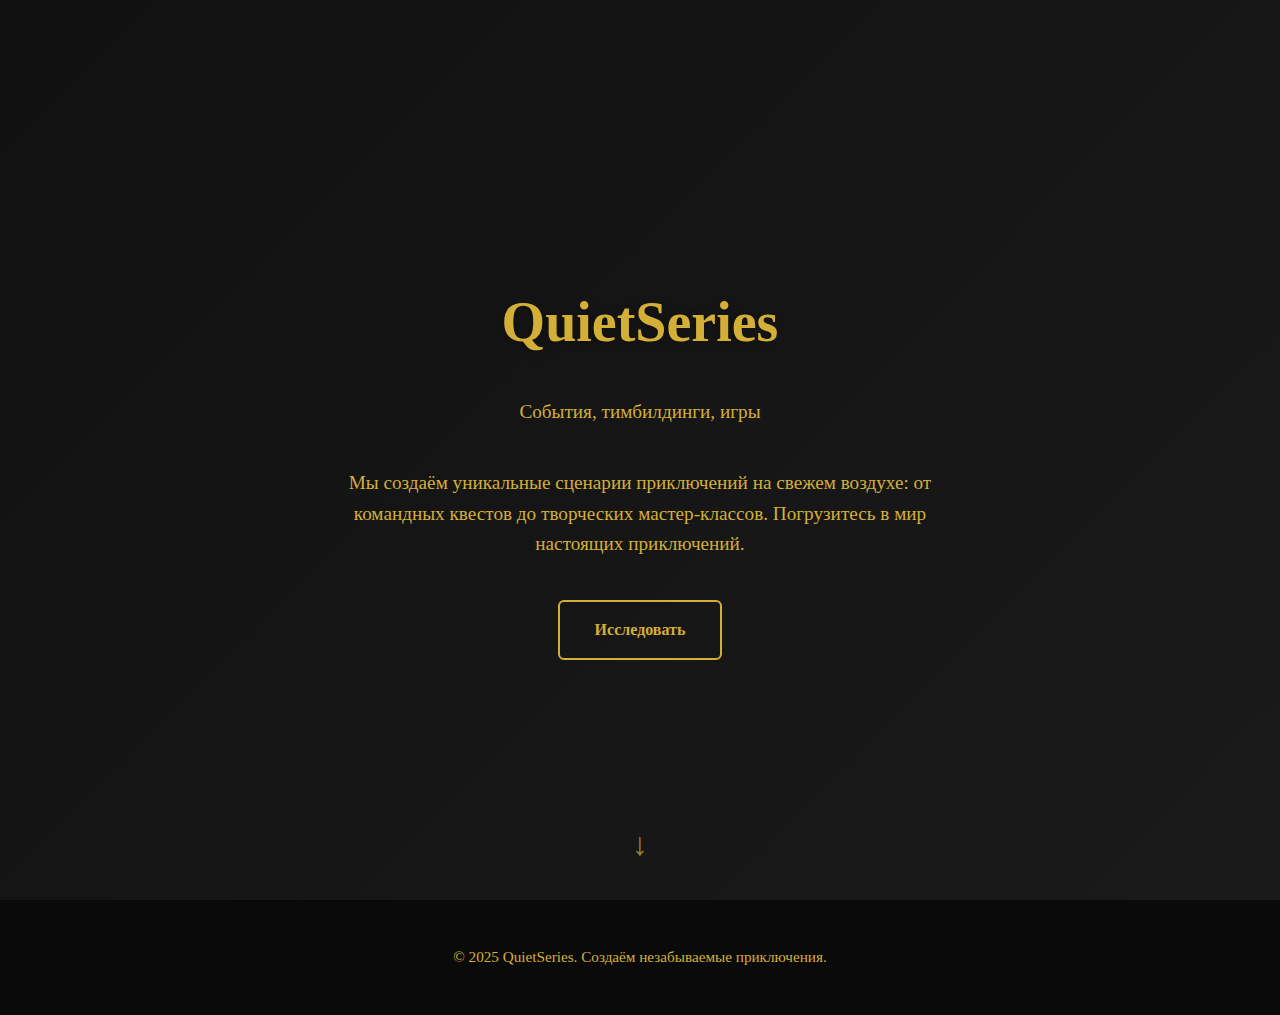
<file: index.html>
<!DOCTYPE html>
<html lang="ru">
<head>
  <meta charset="UTF-8">
  <title>QuietSeries – Приключения на природе</title>
  <meta name="viewport" content="width=device-width, initial-scale=1">
  <script src="config.js"></script>
  <link rel="stylesheet" href="quests/styles.css">
</head>
<body>

<div class="page-container">
  <!-- Главная секция -->
  <section class="section hero-section">
    <div class="hero-content">
      <h1>QuietSeries</h1>
      <p class="tagline">События, тимбилдинги, игры</p>
      <p class="description">Мы создаём уникальные сценарии приключений на свежем воздухе: от командных квестов до творческих мастер‑классов. Погрузитесь в мир настоящих приключений.</p>
      <a href="#nav" class="btn">Исследовать</a>
    </div>
    <div class="scroll-arrow">↓</div>
  </section>

  <!-- Наши программы -->
  <section class="section nav-section" id="nav">
    <div class="nav-content">
      <h2>Наши программы</h2>
      <div class="programs-block">
        <div class="program-item">
          <h3>КВЕСТЫ</h3>
          <p>Интерактивные приключения на природе с загадками, командной работой и неожиданными открытиями.</p>
          <a href="quests/index.html" class="btn">Подробнее</a>
        </div>
      </div>
    </div>
    <div class="scroll-arrow">↓</div>
  </section>

  <!-- О нас -->
  <section class="section about-section">
    <div class="about-content">
      <h2>О QuietSeries</h2>
      <p>Мы верим, что лучшие воспоминания создаются на свежем воздухе, в окружении природы и единомышленников. Наша миссия — создавать уникальные впечатления, которые объединяют людей и помогают им раскрыть свой потенциал.</p>
      <p>Каждое наше мероприятие — это тщательно продуманный сценарий, который сочетает в себе элементы игры, обучения и приключения. Мы работаем с профессиональными организаторами и используем качественный реквизит для создания незабываемого опыта.</p>
    </div>
    <div class="scroll-arrow">↓</div>
  </section>

  <!-- Контакты -->
  <section class="section contact-section">
    <div class="contact-content">
      <h2>Свяжитесь с нами</h2>
      <p>Готовы к приключению? Свяжитесь с нами для обсуждения деталей вашего мероприятия.</p>
      <div class="contact-info">
        <div class="contact-item">
          <span>📱</span>
          <a href="https://t.me/+rO_BPFRWtlUzYzJi" target="_blank">Telegram канал</a>
        </div>
        <div class="contact-item">
          <span>📍</span>
          <span>Z‑Camping, озеро Galina (25 км от Нячанга)</span>
        </div>
      </div>
    </div>
  </section>
</div>

<footer>
  <p>© 2025 QuietSeries. Создаём незабываемые приключения.</p>
</footer>

<script>
// Упрощённый и плавный скролл между секциями
document.addEventListener('DOMContentLoaded', function() {
  const container = document.querySelector('.page-container');
  const sections = Array.from(document.querySelectorAll('.section'));
  let currentSection = 0;
  let isScrolling = false;

  function scrollToSection(index) {
    if (index < 0 || index >= sections.length) return;
    isScrolling = true;
    currentSection = index;
    sections[index].scrollIntoView({ behavior: 'smooth' });
    setTimeout(() => { isScrolling = false; }, 700);
  }

  // Прокрутка колёсиком
  container.addEventListener('wheel', function(e) {
    if (isScrolling) { e.preventDefault(); return; }
    if (e.deltaY > 0) {
      e.preventDefault();
      scrollToSection(currentSection + 1);
    } else if (e.deltaY < 0) {
      e.preventDefault();
      scrollToSection(currentSection - 1);
    }
  }, { passive: false });

  // Клики по стрелкам
  document.querySelectorAll('.scroll-arrow').forEach((arrow, index) => {
    arrow.addEventListener('click', () => scrollToSection(index + 1));
  });

  // Навигация с клавиатуры
  document.addEventListener('keydown', function(e) {
    if (e.key === 'ArrowDown' || e.key === ' ') {
      e.preventDefault();
      if (!isScrolling) scrollToSection(currentSection + 1);
    } else if (e.key === 'ArrowUp') {
      e.preventDefault();
      if (!isScrolling) scrollToSection(currentSection - 1);
    }
  });
});
</script>

</body>
</html>
</file>
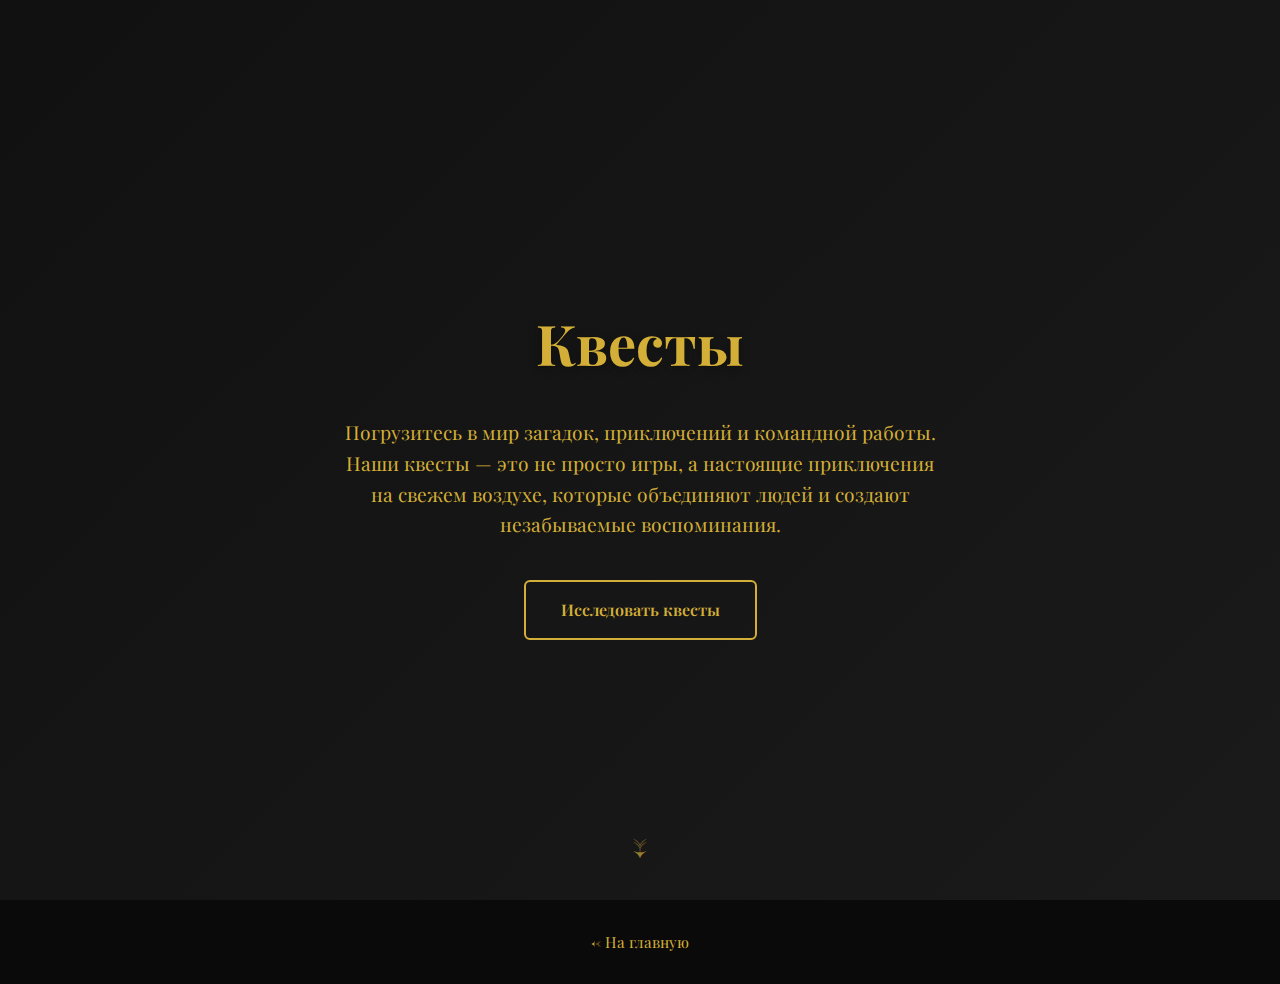
<file: quests/index.html>
<!DOCTYPE html>
<html lang="ru">
<head>
  <meta charset="UTF-8">
  <title>Квесты – QuietSeries</title>
  <meta name="viewport" content="width=device-width, initial-scale=1">
  <script src="../config.js"></script>
  <link href="https://fonts.googleapis.com/css2?family=Playfair+Display:wght@400;700&display=swap" rel="stylesheet">
  <link rel="stylesheet" href="styles.css">
</head>
<body>

<div class="page-container">
  <!-- Главная секция -->
  <section class="section hero-section">
    <div class="hero-content">
      <h1>Квесты</h1>
      <p>Погрузитесь в мир загадок, приключений и командной работы. Наши квесты — это не просто игры, а настоящие приключения на свежем воздухе, которые объединяют людей и создают незабываемые воспоминания.</p>
      <a href="#quests" class="btn">Исследовать квесты</a>
    </div>
    <div class="scroll-arrow">↓</div>
  </section>

  <!-- Список квестов -->
  <section class="section nav-section" id="quests">
    <div class="nav-content">
      <h2>Доступные квесты</h2>
      <div class="programs-block">
        <div class="program-item">
          <h3>Квест «Три пути»</h3>
          <p>Выбери путь Тела, Сердца или Разума и пройди загадочный маршрут по живописной территории Z‑Camping у озера Galina.</p>
          <p class="meta">600 000 VND · 2–2.5 часа</p>
          <a href="tri-puti.html" class="btn">Подробнее</a>
        </div>

        <div class="program-item">
          <h3>Квест «Лесные тропы»</h3>
          <p>Исследуйте тайны древнего леса, разгадывайте загадки природы и найдите спрятанные сокровища в уединённых уголках парка.</p>
          <p class="meta">500 000 VND · 1.5–2 часа</p>
          <span class="btn">Скоро</span>
        </div>

        <div class="program-item">
          <h3>Квест «Ночные огни»</h3>
          <p>Захватывающее ночное приключение с фонариками, загадочными сигналами и поиском тайных посланий под звёздным небом.</p>
          <p class="meta">700 000 VND · 2–3 часа</p>
          <span class="btn">Скоро</span>
        </div>
      </div>
    </div>
    <div class="scroll-arrow">↓</div>
  </section>
</div>

<footer>
  <a href="../index.html">← На главную</a>
</footer>

<script>
// Упрощённый и плавный скролл между секциями
document.addEventListener('DOMContentLoaded', function() {
  const container = document.querySelector('.page-container');
  const sections = Array.from(document.querySelectorAll('.section'));
  let currentSection = 0;
  let isScrolling = false;

  function scrollToSection(index, instant = false) {
    if (index < 0 || index >= sections.length) return;
    isScrolling = true;
    currentSection = index;
    container.scrollTo({
      top: sections[index].offsetTop,
      behavior: instant ? 'auto' : 'smooth'
    });
    setTimeout(() => { isScrolling = false; }, 700);
  }


  function goToHash(hash, instant = false) {
    const targetIndex = sections.findIndex(sec => sec.id === hash);
    if (targetIndex !== -1) {
      scrollToSection(targetIndex, instant);
    }
  }


  // Переход по якорям на странице
  document.querySelectorAll('a[href^="#"]').forEach(link => {
    link.addEventListener('click', function(e) {
      const targetId = this.getAttribute('href').slice(1);

      if (targetId) {
        e.preventDefault();
        window.location.hash = targetId;
        goToHash(targetId);
      }
    });
  });

  // Прокрутка к секции при открытии с хэшем
  if (window.location.hash) {
    const initialHash = window.location.hash.slice(1);
    setTimeout(() => goToHash(initialHash, true), 100);
  }

  window.addEventListener('hashchange', () => {
    const hash = window.location.hash.slice(1);
    goToHash(hash);
  });


      const targetIndex = sections.findIndex(sec => sec.id === targetId);
      if (targetIndex !== -1) {
        e.preventDefault();
        scrollToSection(targetIndex);
      }
    });
  });

  // Прокрутка к секции при открытии с хэшем
  const initialHash = window.location.hash.slice(1);
  if (initialHash) {
    const targetIndex = sections.findIndex(sec => sec.id === initialHash);
    if (targetIndex !== -1) {
      // небольшая задержка, чтобы страница успела построиться
      setTimeout(() => scrollToSection(targetIndex), 0);
    }
  }


  // Прокрутка колёсиком
  container.addEventListener('wheel', function(e) {
    if (isScrolling) { e.preventDefault(); return; }
    if (e.deltaY > 0) {
      e.preventDefault();
      scrollToSection(currentSection + 1);
    } else if (e.deltaY < 0) {
      e.preventDefault();
      scrollToSection(currentSection - 1);
    }
  }, { passive: false });

  // Клики по стрелкам
  document.querySelectorAll('.scroll-arrow').forEach((arrow, index) => {
    arrow.addEventListener('click', () => scrollToSection(index + 1));
  });

  // Навигация с клавиатуры
  document.addEventListener('keydown', function(e) {
    if (e.key === 'ArrowDown' || e.key === ' ') {
      e.preventDefault();
      if (!isScrolling) scrollToSection(currentSection + 1);
    } else if (e.key === 'ArrowUp') {
      e.preventDefault();
      if (!isScrolling) scrollToSection(currentSection - 1);
    }
  });
});
</script>

</body>
</html>
</file>
<file: quests/styles.css>
:root {
  --gold-color: #d4af37;
}

html {
  scroll-behavior: smooth;
}

body {
  margin: 0;
  font-family: 'Playfair Display', serif;
  background: #111;
  color: var(--gold-color);
  line-height: 1.6;
  overflow-x: hidden;
}

/* Контейнер для всех секций с snap-scroll */
.page-container {
  position: relative;
  scroll-snap-type: y mandatory;
  height: 100vh;
  overflow-y: scroll;
  scroll-behavior: smooth;
}

/* Общие стили для секций с snap-scroll */
.section {
  min-height: 100vh;
  display: flex;
  flex-direction: column;
  justify-content: center;
  align-items: center;
  padding: 60px 20px;
  box-sizing: border-box;
  position: relative;
  overflow: hidden;
  scroll-snap-align: start;
}

/* Анимированная стрелочка */
.scroll-arrow {
  position: absolute;
  bottom: 30px;
  left: 50%;
  transform: translateX(-50%);
  color: rgba(212, 175, 55, 0.7);
  font-size: 2rem;
  animation: bounce 2s infinite;
  cursor: pointer;
  transition: color 0.3s ease;
  z-index: 10;
}

.scroll-arrow:hover {
  color: rgba(212, 175, 55, 1);
}

@keyframes bounce {
  0%, 20%, 50%, 80%, 100% {
    transform: translateX(-50%) translateY(0);
  }
  40% {
    transform: translateX(-50%) translateY(-10px);
  }
  60% {
    transform: translateX(-50%) translateY(-5px);
  }
}

/* Легенда - первая секция */
.legend-section {
  position: relative;
  overflow: hidden;
  background: #181818;
  text-align: center;
}

.legend-bg-video {
  position: absolute;
  top: 0;
  left: 0;
  width: 100%;
  height: 100%;
  object-fit: cover;
  z-index: 1;
  opacity: 0.35;
  pointer-events: none;
}

.legend-content {
  position: relative;
  z-index: 2;
  max-width: 700px;
  margin: 0 auto;
  color: var(--gold-color);
  font-size: 1.1rem;
  line-height: 1.9;
  animation: fadeInUp 1s ease-out;
}

.legend-content h2 {
  font-size: 2.2rem;
  font-weight: 700;
  margin-bottom: 40px;
  color: var(--gold-color);
  text-shadow: 0 2px 10px rgba(0,0,0,0.3);
}

.legend-content p {
  margin-bottom: 20px;
  opacity: 0.95;
}

/* Заголовок квеста */
.hero-section {
  background: linear-gradient(135deg, #111 0%, #1a1a1a 100%);
  text-align: center;
}

.hero-content h1 {
  font-size: 3.5rem;
  font-weight: 700;
  margin-bottom: 30px;
  color: var(--gold-color);
  text-shadow: 0 2px 10px rgba(0,0,0,0.3);
}

.hero-content p {
  font-size: 1.2rem;
  margin-bottom: 40px;
  color: var(--gold-color);
  max-width: 600px;
}

.btn {
  display: inline-block;
  padding: 15px 35px;
  background: transparent;
  color: var(--gold-color);
  font-weight: 600;
  border-radius: 6px;
  text-decoration: none;
  transition: all 0.3s ease;
  border: 2px solid var(--gold-color);
}

.btn:hover {
  background: #111;
  color: var(--gold-color);
  border-color: var(--gold-color);
  transform: translateY(-2px);
}

/* О квесте */
.about-section {
  background: #181818;
}

.about-content {
  max-width: 800px;
  text-align: center;
}

.about-content h2 {
  font-size: 2.5rem;
  font-weight: 700;
  margin-bottom: 30px;
  color: var(--gold-color);
}

.about-content p {
  font-size: 1.1rem;
  line-height: 1.8;
  color: var(--gold-color);
  margin-bottom: 20px;
}

/* Тайминг */
.timing-section {
  background: #111;
}

.timing-content {
  max-width: 800px;
}

.timing-content h2 {
  font-size: 2.5rem;
  font-weight: 700;
  margin-bottom: 40px;
  text-align: center;
  color: var(--gold-color);
}

.timing-list {
  list-style: none;
  padding: 0;
}

.timing-list li {
  margin-bottom: 25px;
  padding: 20px;
  background: rgba(255,255,255,0.05);
  border-radius: 8px;
  border-left: 4px solid var(--gold-color);
}

.timing-list b {
  color: var(--gold-color);
  font-weight: 600;
}

/* Маршруты */
.routes-section {
  background: #181818;
}

.routes-content h2 {
  font-size: 2.5rem;
  font-weight: 700;
  margin-bottom: 40px;
  text-align: center;
  color: var(--gold-color);
}

.paths {
  display: grid;
  grid-template-columns: repeat(auto-fit, minmax(300px, 1fr));
  gap: 30px;
  max-width: 1000px;
  width: 100%;
}

.card {
  background: #222;
  border-radius: 12px;
  overflow: hidden;
  box-shadow: 0 8px 25px rgba(0,0,0,0.2);
  transition: transform 0.3s ease, box-shadow 0.3s ease;
  border: 1px solid rgba(255,255,255,0.1);
}

.card:hover {
  transform: translateY(-5px);
  box-shadow: 0 15px 35px rgba(0,0,0,0.3);
}

.card img {
  width: 100%;
  height: 200px;
  object-fit: cover;
  filter: grayscale(0.3) brightness(0.8);
}

.card h3 {
  margin: 20px 20px 10px 20px;
  font-size: 1.4rem;
  color: var(--gold-color);
  font-weight: 600;
}

.card p {
  margin: 0 20px 20px 20px;
  color: var(--gold-color);
  line-height: 1.6;
}

/* Особенности */
.features-section {
  background: #111;
}

.features-content {
  max-width: 800px;
  text-align: center;
}

.features-content h2 {
  font-size: 2.5rem;
  font-weight: 700;
  margin-bottom: 30px;
  color: var(--gold-color);
}

.features-content p {
  font-size: 1.1rem;
  line-height: 1.8;
  color: var(--gold-color);
  margin-bottom: 20px;
}

/* Финал */
.final-section {
  background: #181818;
}

.final-content {
  max-width: 800px;
  text-align: center;
}

.final-content h2 {
  font-size: 2.5rem;
  font-weight: 700;
  margin-bottom: 30px;
  color: var(--gold-color);
}

.final-content p {
  font-size: 1.1rem;
  line-height: 1.8;
  color: var(--gold-color);
}

/* Преимущества */
.advantages-section {
  background: #111;
}

.advantages-content h2 {
  font-size: 2.5rem;
  font-weight: 700;
  margin-bottom: 40px;
  text-align: center;
  color: var(--gold-color);
}

.advantages-list {
  list-style: none;
  padding: 0;
  max-width: 800px;
}

.advantages-list li {
  margin-bottom: 20px;
  padding: 15px 20px;
  background: rgba(255,255,255,0.05);
  border-radius: 6px;
  border-left: 3px solid var(--gold-color);
}

/* Локация и стоимость */
.location-section {
  background: #181818;
}

.location-content {
  max-width: 800px;
  text-align: center;
}

.location-content h2 {
  font-size: 2.5rem;
  font-weight: 700;
  margin-bottom: 30px;
  color: var(--gold-color);
}

.location-content p {
  font-size: 1.1rem;
  line-height: 1.8;
  color: var(--gold-color);
  margin-bottom: 15px;
}

/* Бронирование */
.booking-section {
  background: linear-gradient(135deg, #111 0%, #1a1a1a 100%);
  text-align: center;
}

.booking-content h2 {
  font-size: 2.5rem;
  font-weight: 700;
  margin-bottom: 20px;
  color: var(--gold-color);
}

.booking-content p {
  font-size: 1.1rem;
  margin-bottom: 30px;
  color: var(--gold-color);
}

/* Футер */
footer {
  background: #0a0a0a;
  text-align: center;
  padding: 30px 20px;
  color: var(--gold-color);
  font-size: 0.95rem;
}

footer a {
  color: var(--gold-color);
  text-decoration: none;
  transition: color 0.3s ease;
}

footer a:hover {
  color: var(--gold-color);
}

/* Анимации */
@keyframes fadeInUp {
  from {
    opacity: 0;
    transform: translateY(30px);
  }
  to {
    opacity: 1;
    transform: translateY(0);
  }
}

/* Адаптивность */
@media(max-width: 768px) {
  .hero-content h1 {
    font-size: 2.5rem;
  }
  
  .legend-content h2,
  .about-content h2,
  .timing-content h2,
  .routes-content h2,
  .features-content h2,
  .final-content h2,
  .advantages-content h2,
  .location-content h2,
  .booking-content h2 {
    font-size: 2rem;
  }
  
  .paths {
    grid-template-columns: 1fr;
  }
  
  .section {
    padding: 40px 15px;
  }
}

@media(max-width: 480px) {
  .hero-content h1 {
    font-size: 2rem;
  }
  
  .legend-content h2,
  .about-content h2,
  .timing-content h2,
  .routes-content h2,
  .features-content h2,
  .final-content h2,
  .advantages-content h2,
  .location-content h2,
  .booking-content h2 {
    font-size: 1.8rem;
  }
}

/* Видео модальное окно */
.video-modal {
  position: fixed;
  top: 0;
  left: 0;
  right: 0;
  bottom: 0;
  background: rgba(0, 0, 0, 0.9);
  z-index: 1000;
  display: flex;
  align-items: center;
  justify-content: center;
  opacity: 0;
  visibility: hidden;
  transition: all 0.3s ease;
}

.video-modal.active {
  opacity: 1;
  visibility: visible;
}

.video-modal-content {
  background: #181818;
  border-radius: 12px;
  box-shadow: 0 20px 60px rgba(0, 0, 0, 0.5);
  position: relative;
  max-width: 90vw;
  max-height: 90vh;
  overflow: hidden;
}

/* Исправление позиционирования иконок в модальном окне */
.video-close {
  position: absolute;
  top: 15px;
  right: 20px;
  background: rgba(0, 0, 0, 0.7);
  border: none;
  color: var(--gold-color);
  font-size: 1.5rem;
  width: 40px;
  height: 40px;
  border-radius: 50%;
  cursor: pointer;
  z-index: 10;
  transition: all 0.3s ease;
}

.video-close:hover {
  background: rgba(255, 255, 255, 0.2);
  transform: scale(1.1);
}

/* Убираем мини-окно и overlay-контейнер */
.mini-video, .background-video { display: none !important; }

/* Собственный видеоплеер */
.custom-video-player {
  position: relative;
  width: 100%;
  height: 100%;
  background: #000;
  border-radius: 12px;
  overflow: hidden;
}

.custom-video-player video {
  width: 100%;
  height: 100%;
  object-fit: cover;
}

.video-controls {
  position: absolute;
  bottom: 0;
  left: 0;
  right: 0;
  background: linear-gradient(transparent, rgba(0, 0, 0, 0.8));
  padding: 20px;
  opacity: 0;
  transition: opacity 0.3s ease;
}

.custom-video-player:hover .video-controls {
  opacity: 1;
}

.video-progress {
  width: 100%;
  height: 4px;
  background: rgba(255, 255, 255, 0.3);
  border-radius: 2px;
  margin-bottom: 15px;
  cursor: pointer;
  position: relative;
}

.video-progress-bar {
  height: 100%;
  background: #ff0000;
  border-radius: 2px;
  width: 0%;
  transition: width 0.1s ease;
}

.video-controls-bottom {
  display: flex;
  align-items: center;
  justify-content: space-between;
}

.video-controls-left {
  display: flex;
  align-items: center;
  gap: 15px;
}

.video-controls-right {
  display: flex;
  align-items: center;
  gap: 10px;
}

.video-btn {
  background: none;
  border: none;
  color: var(--gold-color);
  font-size: 1.2rem;
  cursor: pointer;
  padding: 5px;
  border-radius: 4px;
  transition: background 0.2s ease;
  width: 40px;
  height: 40px;
  display: flex;
  align-items: center;
  justify-content: center;
}

.video-btn:hover {
  background: rgba(255, 255, 255, 0.1);
}

.video-time {
  color: var(--gold-color);
  font-size: 0.9rem;
  font-family: 'Playfair Display', serif;
}

.video-volume {
  display: flex;
  align-items: center;
  gap: 8px;
}

.volume-slider {
  width: 60px;
  height: 4px;
  background: rgba(255, 255, 255, 0.3);
  border-radius: 2px;
  cursor: pointer;
  position: relative;
}

.volume-bar {
  height: 100%;
  background: #fff;
  border-radius: 2px;
  width: 100%;
}

.video-fullscreen {
  position: absolute;
  top: 15px;
  right: 70px; /* Сдвигаем правее, чтобы не накладывался на крестик */
  background: rgba(0, 0, 0, 0.7);
  border: none;
  color: var(--gold-color);
  font-size: 1.2rem;
  width: 40px;
  height: 40px;
  border-radius: 50%;
  cursor: pointer;
  z-index: 10;
  transition: all 0.3s ease;
}

.video-fullscreen:hover {
  background: rgba(255, 255, 255, 0.2);
  transform: scale(1.1);
}

/* Мини-видеоплеер */
.mini-video-player {
  width: 100%;
  height: 100%;
  position: relative;
  background: #000;
  border-radius: 0 0 8px 8px;
  overflow: hidden;
}

.mini-video-player video {
  width: 100%;
  height: 100%;
  object-fit: cover;
}

.mini-video-controls {
  position: absolute;
  bottom: 0;
  left: 0;
  right: 0;
  background: linear-gradient(transparent, rgba(0, 0, 0, 0.8));
  padding: 10px;
  opacity: 0;
  transition: opacity 0.3s ease;
}

.mini-video-player:hover .mini-video-controls {
  opacity: 1;
}

.mini-video-progress {
  width: 100%;
  height: 3px;
  background: rgba(255, 255, 255, 0.3);
  border-radius: 2px;
  margin-bottom: 8px;
  cursor: pointer;
}

.mini-video-progress-bar {
  height: 100%;
  background: #ff0000;
  border-radius: 2px;
  width: 0%;
  transition: width 0.1s ease;
}

.mini-video-controls-bottom {
  display: flex;
  align-items: center;
  justify-content: space-between;
}

.mini-video-btn {
  background: none;
  border: none;
  color: var(--gold-color);
  font-size: 1rem;
  cursor: pointer;
  padding: 3px;
  border-radius: 3px;
  transition: background 0.2s ease;
  width: 30px;
  height: 30px;
  display: flex;
  align-items: center;
  justify-content: center;
}

.mini-video-btn:hover {
  background: rgba(255, 255, 255, 0.1);
}

.mini-video-time {
  color: var(--gold-color);
  font-size: 0.8rem;
  font-family: 'Playfair Display', serif;
}

/* Фоновое видео в первом экране */
.background-video {
  position: absolute;
  top: 50%;
  left: 50%;
  transform: translate(-50%, -50%);
  width: 60%;
  max-width: 600px;
  height: 40%;
  max-height: 400px;
  z-index: 5;
  border-radius: 12px;
  overflow: hidden;
  box-shadow: 0 10px 30px rgba(0, 0, 0, 0.5);
}

.background-video video {
  width: 100%;
  height: 100%;
  object-fit: cover;
}

.background-video-controls {
  position: absolute;
  bottom: 10px;
  right: 10px;
  display: flex;
  gap: 8px;
  opacity: 0;
  transition: opacity 0.3s ease;
}

.background-video:hover .background-video-controls {
  opacity: 1;
}

/* Адаптивность для фонового видео */
@media(max-width: 768px) {
  .background-video {
    width: 80%;
    height: 30%;
  }
}

@media(max-width: 480px) {
  .background-video {
    width: 90%;
    height: 25%;
  }
  
  .video-fullscreen {
    right: 60px;
  }
}

/* Адаптивность для видео */
@media(max-width: 768px) {
  .video-modal-content {
    max-width: 95vw;
    max-height: 95vh;
  }
  
  .mini-video {
    width: 240px;
    height: 135px;
    top: 10px;
    right: 10px;
  }
}

@media(max-width: 480px) {
  .mini-video {
    width: 200px;
    height: 112px;
  }
}

/* Модальное окно с формой бронирования */
.booking-modal {
  position: fixed;
  top: 0;
  left: 0;
  right: 0;
  bottom: 0;
  background: rgba(0, 0, 0, 0.9);
  z-index: 1000;
  display: flex;
  align-items: center;
  justify-content: center;
  opacity: 0;
  visibility: hidden;
  transition: all 0.3s ease;
}

.booking-modal.active {
  opacity: 1;
  visibility: visible;
}

.booking-modal-content {
  background: #181818;
  border-radius: 12px;
  box-shadow: 0 20px 60px rgba(0, 0, 0, 0.5);
  position: relative;
  max-width: 500px;
  width: 90vw;
  max-height: 90vh;
  overflow-y: auto;
  padding: 30px;
}

.booking-close {
  position: absolute;
  top: 15px;
  right: 20px;
  background: rgba(0, 0, 0, 0.7);
  border: none;
  color: var(--gold-color);
  font-size: 1.5rem;
  width: 40px;
  height: 40px;
  border-radius: 50%;
  cursor: pointer;
  z-index: 10;
  transition: all 0.3s ease;
}

.booking-close:hover {
  background: rgba(255, 255, 255, 0.2);
  transform: scale(1.1);
}

.booking-modal-content h2 {
  font-size: 2rem;
  font-weight: 700;
  margin-bottom: 30px;
  color: var(--gold-color);
  text-align: center;
}

.booking-form {
  display: flex;
  flex-direction: column;
  gap: 20px;
}

.form-group {
  display: flex;
  flex-direction: column;
  gap: 8px;
}

.form-group label {
  color: var(--gold-color);
  font-weight: 600;
  font-size: 0.95rem;
}

.form-group input,
.form-group select,
.form-group textarea {
  padding: 12px 15px;
  border: 2px solid rgba(255, 255, 255, 0.2);
  border-radius: 6px;
  background: rgba(255, 255, 255, 0.1);
  color: var(--gold-color);
  font-size: 1rem;
  transition: all 0.3s ease;
}

.form-group input:focus,
.form-group select:focus,
.form-group textarea:focus {
  outline: none;
  border-color: var(--gold-color);
  background: rgba(255, 255, 255, 0.15);
}

.form-group input::placeholder,
.form-group textarea::placeholder {
  color: rgba(212, 175, 55, 0.6);
}

.form-group textarea {
  resize: vertical;
  min-height: 80px;
}

.booking-form .btn {
  margin-top: 10px;
  width: 100%;
  padding: 15px;
  font-size: 1.1rem;
  font-weight: 600;
}

/* Адаптивность для формы */
@media(max-width: 768px) {
  .booking-modal-content {
    padding: 25px;
    margin: 20px;
  }
  
  .booking-modal-content h2 {
    font-size: 1.8rem;
  }
}

@media(max-width: 480px) {
  .booking-modal-content {
    padding: 20px;
  }
  
  .booking-modal-content h2 {
    font-size: 1.6rem;
  }
  
  .form-group input,
  .form-group select,
  .form-group textarea {
    padding: 10px 12px;
    font-size: 0.95rem;
  }
}

/* Наши программы */
.nav-section {
  background: #181818;
  text-align: center;
}

.nav-content {
  max-width: 800px;
}

.nav-content h2 {
  font-size: 2.5rem;
  font-weight: 700;
  margin-bottom: 40px;
  color: var(--gold-color);
  animation: fadeInUp 1s ease-out;
}

.programs-block {
  margin-top: 40px;
}

.program-item {
  background: #222;
  border-radius: 12px;
  padding: 40px;
  box-shadow: 0 8px 25px rgba(0,0,0,0.2);
  border: 1px solid rgba(255,255,255,0.1);
  transition: transform 0.3s ease, box-shadow 0.3s ease;
  max-width: 600px;
  margin: 0 auto;
}

.program-item:hover {
  transform: translateY(-5px);
  box-shadow: 0 15px 35px rgba(0,0,0,0.3);
}

.program-item h3 {
  font-size: 3rem;
  font-weight: 700;
  color: var(--gold-color);
  margin-bottom: 20px;
  letter-spacing: 2px;
  text-shadow: 0 2px 10px rgba(0,0,0,0.3);
}

.program-item p {
  color: var(--gold-color);
  line-height: 1.8;
  margin-bottom: 30px;
  font-size: 1.1rem;
}

.program-item + .program-item {
  margin-top: 40px;
}

.program-item .meta {
  margin: 20px 0;
  opacity: 0.8;
}

/* Адаптивность для программ */
@media(max-width: 768px) {
  .program-item h3 {
    font-size: 2.5rem;
  }
  
  .program-item {
    padding: 30px;
  }
}

@media(max-width: 480px) {
  .program-item h3 {
    font-size: 2rem;
  }
  
  .program-item {
    padding: 25px;
  }
}
</file>
